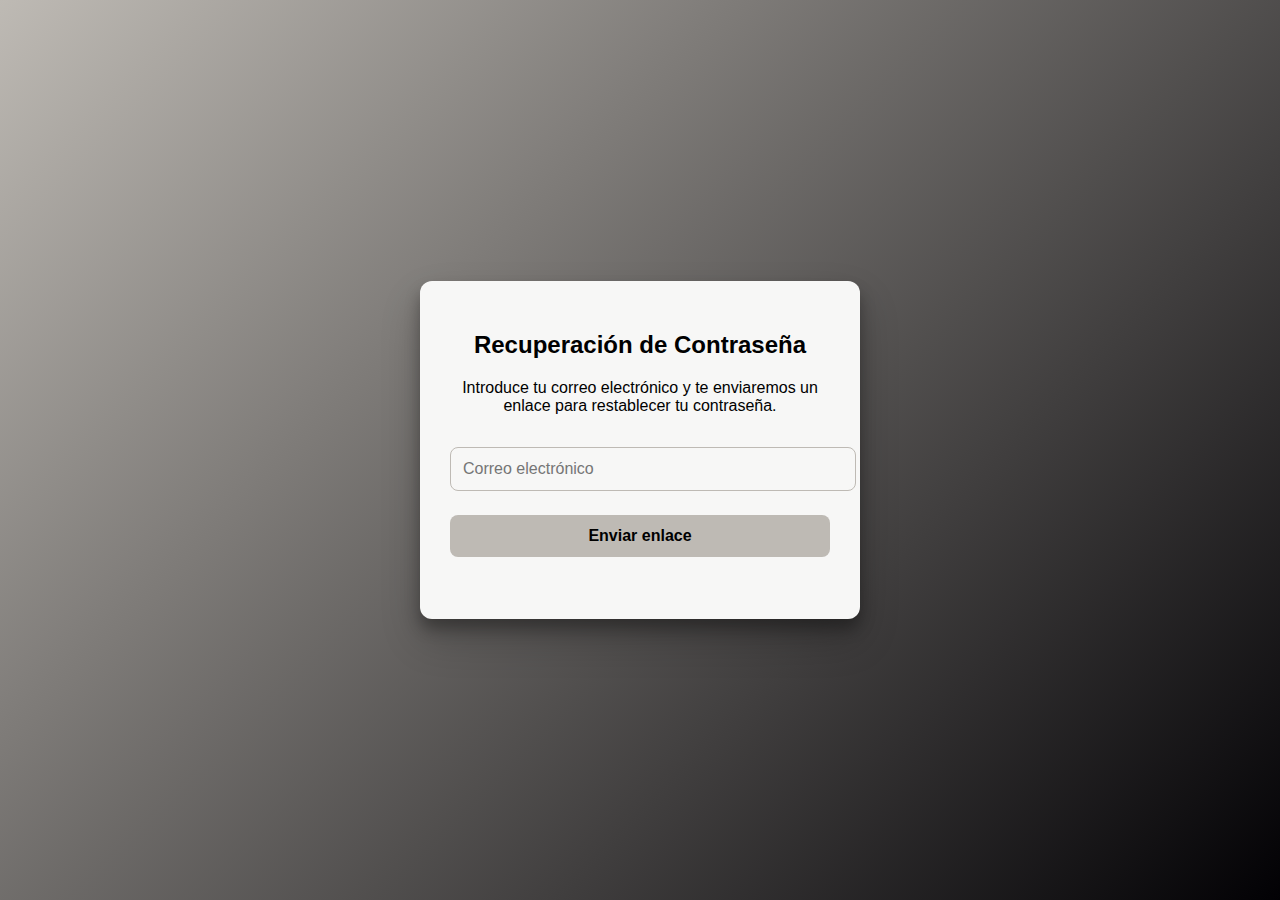
<file: contraseña.html>
<!DOCTYPE html>
<html lang="es">
<head>
  <meta charset="UTF-8">
  <meta name="viewport" content="width=device-width, initial-scale=1.0">
  <title>Recuperación de Contraseña</title>
  <link rel="stylesheet" href="contraseña.css">
</head>
<body>

<div class="container">
  <h2>Recuperación de Contraseña</h2>
  <p>Introduce tu correo electrónico y te enviaremos un enlace para restablecer tu contraseña.</p>
  
  <form id="resetForm">
    <input type="email" id="email" placeholder="Correo electrónico" required>
    <button type="button" onclick="sendPasswordReset()">Enviar enlace</button>
  </form>
  
  <p class="message" id="message"></p>
</div>

<script>
  function sendPasswordReset() {
    const email = document.getElementById("email").value;
    const messageElement = document.getElementById("message");
    
    if (email) {
      // Simulación de envío (Aquí es donde integras con el backend)
      messageElement.textContent = "Si este correo está registrado, recibirás un enlace de recuperación.";
      
      // Aquí podrías hacer una llamada AJAX o fetch al backend para procesar la recuperación
      // Ejemplo:
      // fetch('/enviar-recuperacion', {
      //   method: 'POST',
      //   headers: { 'Content-Type': 'application/json' },
      //   body: JSON.stringify({ email })
      // })
      // .then(response => response.json())
      // .then(data => {
      //   messageElement.textContent = data.message;
      // });
    } else {
      messageElement.textContent = "Por favor, introduce un correo electrónico válido.";
    }
  }
</script>

</body>
</html>
</file>
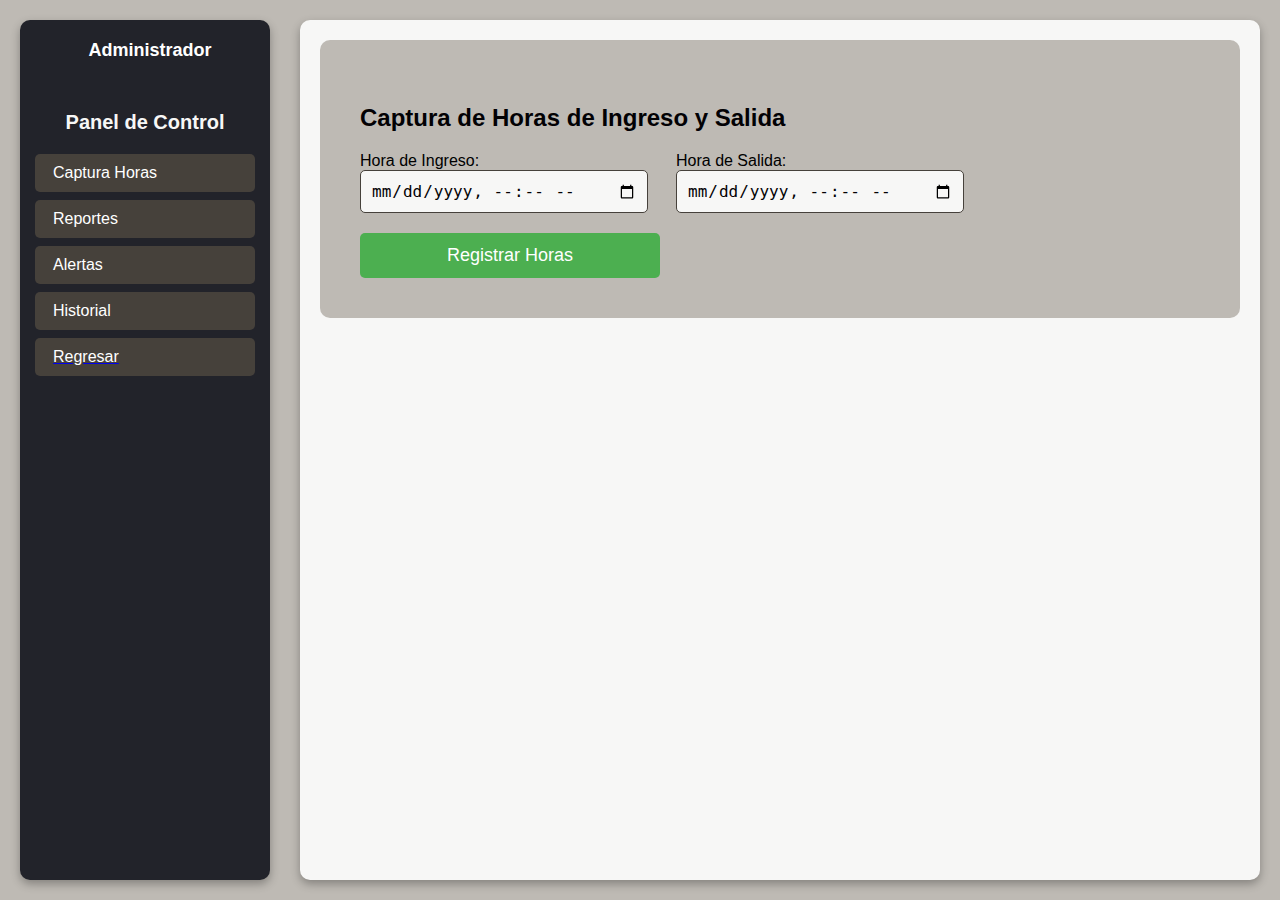
<file: panel de control.html>
<!DOCTYPE html>
<html lang="es">
<head>
    <meta charset="UTF-8">
    <meta name="viewport" content="width=device-width, initial-scale=1.0">
    <title>Panel de Control</title>
    <link rel="stylesheet" href="panel de control.css">

</head>
<body>
    <div class="main-container">
        <div class="sidebar">
            <div class="admin-icon">
                <i class="fas fa-user-circle"></i>
                <span>Administrador</span>
            </div>
            <h2>Panel de Control</h2>
            <button onclick="toggleSection('capturaHoras')"><i class="fas fa-clock"></i>Captura Horas</button>
            <button onclick="toggleSection('reportes')"><i class="fas fa-chart-line"></i>Reportes</button>
            <button onclick="toggleSection('alertas')"><i class="fas fa-exclamation-triangle"></i>Alertas</button>
            <button onclick="toggleSection('historial')"><i class="fas fa-history"></i>Historial</button>
            <a href="inicio de sesion.html">
                <button><i class="fas fa-sign-out-alt"></i>Regresar</button>
            </a>
        </div>

        <div class="content">
            <div id="capturaHoras" class="section-box">
                <h3>Captura de Horas de Ingreso y Salida</h3>
                <div class="hora-container">
                    <div class="hora-input">
                        <label for="horaIngreso">Hora de Ingreso:</label>
                        <input type="datetime-local" id="horaIngreso">
                    </div>
                    <div class="hora-input">
                        <label for="horaSalida">Hora de Salida:</label>
                        <input type="datetime-local" id="horaSalida">
                    </div>
                </div>
                <button class="register" onclick="registrarHoras()">Registrar Horas</button>
                <div id="mensajeExitoso">Captura de hora exitosa</div>
            </div>

            <div id="reportes" class="section-box">
                <h3>Generación de Reportes</h3>
                <p>Aquí podrás generar reportes detallados basados en los registros.</p>
            </div>

            <div id="alertas" class="section-box">
                <h3>Alertas Importantes</h3>
                <p>Aquí se mostrarán las alertas importantes.</p>
            </div>

            <div id="historial" class="section-box">
                <h3>Historial de Registros</h3>
                <table id="historialLista" class="historial-table">
                    <thead>
                        <tr>
                            <th>Fecha</th>
                            <th>Hora de Ingreso</th>
                            <th>Hora de Salida</th>
                        </tr>
                    </thead>
                    <tbody></tbody>
                </table>
            </div>
        </div>
    </div>

    <script>
        let registros = [];

        function formatearFechaHoraLocal(fechaHora) {
            const opciones = {
                timeZone: 'America/Bogota',
                year: 'numeric', month: '2-digit', day: '2-digit',
                hour: '2-digit', minute: '2-digit',
                hour12: true
            };
            return new Date(fechaHora).toLocaleString('es-CO', opciones);
        }

        function registrarHoras() {
            const horaIngreso = document.getElementById('horaIngreso').value;
            const horaSalida = document.getElementById('horaSalida').value;

            if (horaIngreso && horaSalida) {
                const fechaIngreso = formatearFechaHoraLocal(horaIngreso);
                const fechaSalida = formatearFechaHoraLocal(horaSalida);

                registros.push({ fecha: new Date().toLocaleDateString('es-CO'), ingreso: fechaIngreso, salida: fechaSalida });
                document.getElementById('horaIngreso').value = '';
                document.getElementById('horaSalida').value = '';

                const mensajeExitoso = document.getElementById('mensajeExitoso');
                mensajeExitoso.style.display = 'block';
                setTimeout(() => { mensajeExitoso.style.display = 'none'; }, 3000);
                actualizarHistorial();
            } else {
                alert('Por favor, ingresa ambas horas.');
            }
        }

        function actualizarHistorial() {
            const tbody = document.querySelector('#historialLista tbody');
            tbody.innerHTML = '';
            registros.forEach(registro => {
                const row = document.createElement('tr');
                row.innerHTML = `
                    <td>${registro.fecha}</td>
                    <td>${registro.ingreso}</td>
                    <td>${registro.salida}</td>
                `;
                tbody.appendChild(row);
            });
        }

        function toggleSection(sectionId) {
            document.querySelectorAll('.section-box').forEach(section => {
                section.classList.remove('active');
            });
            document.getElementById(sectionId).classList.add('active');
        }

        window.onload = () => {
            toggleSection('capturaHoras');
        };
    </script>
</body>
</html>
</file>
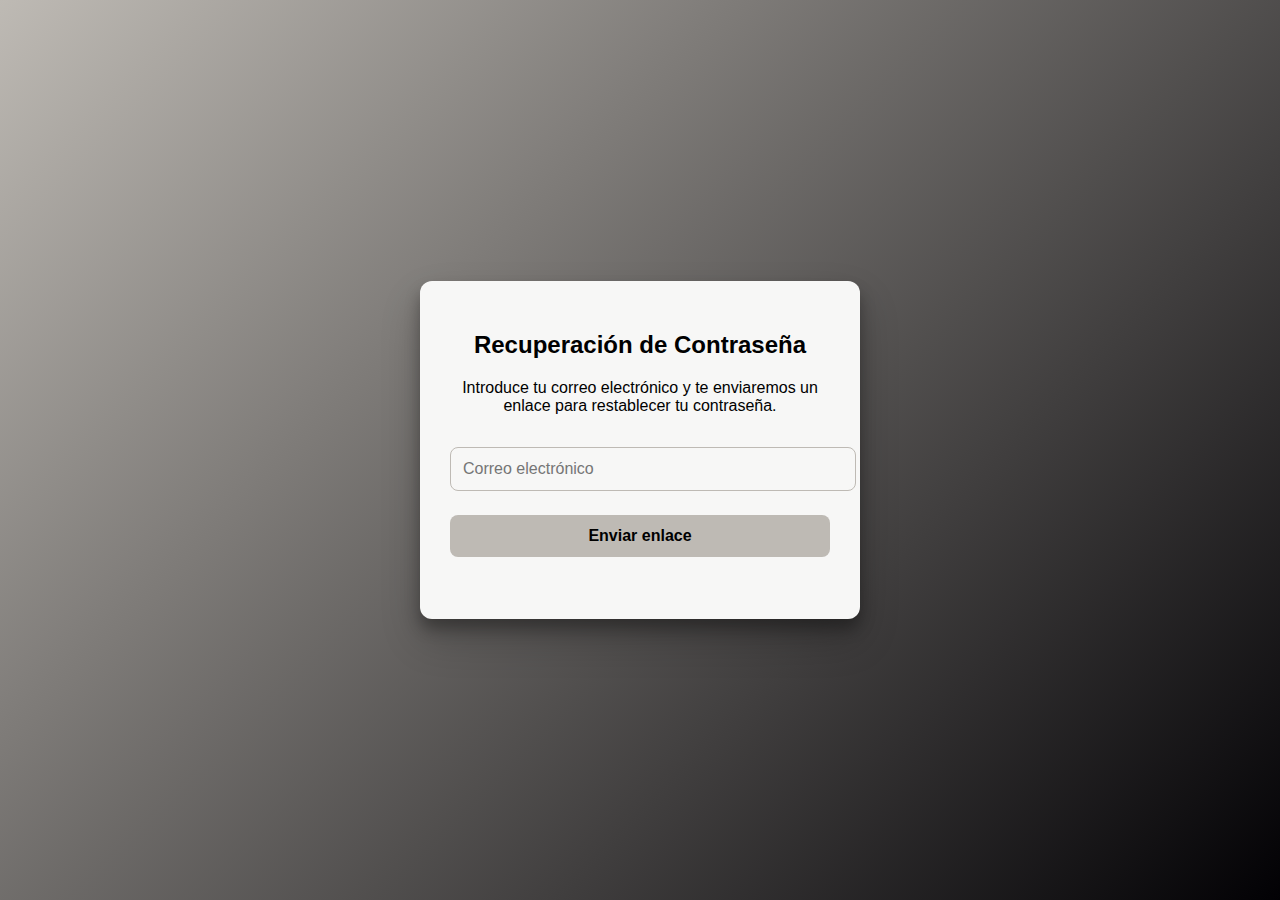
<file: src/contraseña.html>
<!DOCTYPE html>
<html lang="es">

<head>
  <meta charset="UTF-8">
  <meta name="viewport" content="width=device-width, initial-scale=1.0">
  <title>Recuperación de Contraseña</title>
  <link rel="stylesheet" href="css/contraseña.css">
  <link rel="shortcut icon" href="https://i.ibb.co/9rLpnPS/IMG-20240911-WA0053.jpg">
</head>

<body>

  <div class="password-recovery">
    <h2 class="password-recovery__title">Recuperación de Contraseña</h2>
    <p class="password-recovery__description">Introduce tu correo electrónico y te enviaremos un enlace para restablecer
      tu contraseña.</p>

    <form class="password-recovery__form" id="resetForm">
      <input class="password-recovery__input" type="email" id="email" placeholder="Correo electrónico" required>
      <button class="password-recovery__button" type="button" onclick="sendPasswordReset()">Enviar enlace</button>
    </form>

    <p class="password-recovery__message" id="message"></p>
  </div>

  <script>
    function sendPasswordReset() {
      const email = document.getElementById("email").value;
      const messageElement = document.getElementById("message");

      if (email) {
        // Simulación de envío (Aquí es donde integras con el backend)
        messageElement.textContent = "Si este correo está registrado, recibirás un enlace de recuperación.";

        // Aquí podrías hacer una llamada AJAX o fetch al backend para procesar la recuperación
        // Ejemplo:
        // fetch('/enviar-recuperacion', {
        //   method: 'POST',
        //   headers: { 'Content-Type': 'application/json' },
        //   body: JSON.stringify({ email })
        // })
        // .then(response => response.json())
        // .then(data => {
        //   messageElement.textContent = data.message;
        // });
      } else {
        messageElement.textContent = "Por favor, introduce un correo electrónico válido.";
      }
    }
  </script>

</body>

</html>
</file>
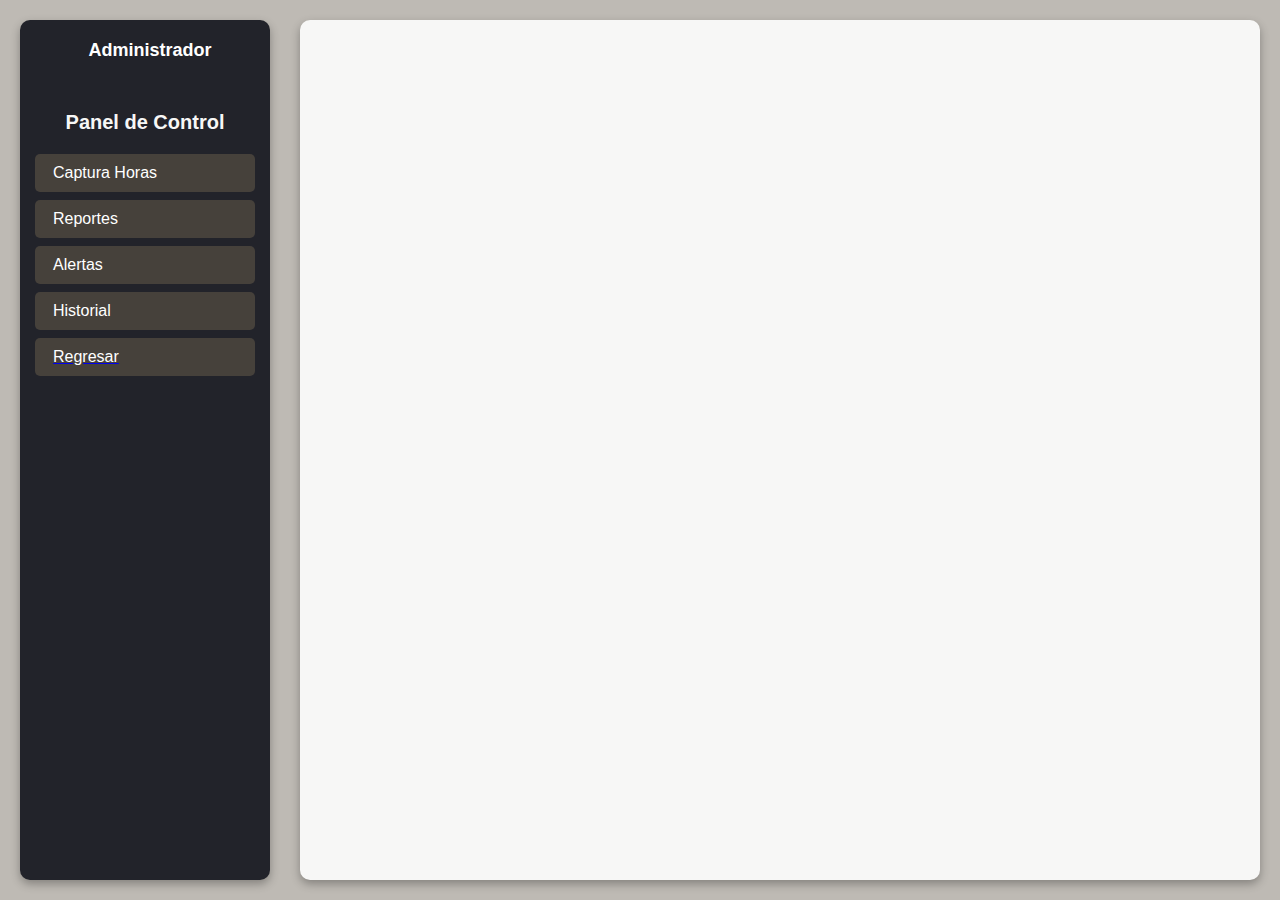
<file: src/panel de control.html>
<!DOCTYPE html>
<html lang="es">

<head>
    <meta charset="UTF-8">
    <meta name="viewport" content="width=device-width, initial-scale=1.0">
    <title>Panel de Control</title>
    <link rel="stylesheet" href="css/panel de control.css">
    <link rel="shortcut icon" href="https://i.ibb.co/9rLpnPS/IMG-20240911-WA0053.jpg">
</head>

<body>
    <div class="main-container">
        <div class="sidebar">
            <div class="sidebar__admin-icon">
                <i class="sidebar__admin-icon--image fas fa-user-circle"></i>
                <span class="sidebar__admin-icon--text">Administrador</span>
            </div>
            <h2 class="sidebar__title">Panel de Control</h2>
            <button class="sidebar__button" onclick="toggleSection('capturaHoras')">
                <i class="sidebar__button-icon fas fa-clock"></i>Captura Horas
            </button>
            <button class="sidebar__button" onclick="toggleSection('reportes')">
                <i class="sidebar__button-icon fas fa-chart-line"></i>Reportes
            </button>
            <button class="sidebar__button" onclick="toggleSection('alertas')">
                <i class="sidebar__button-icon fas fa-exclamation-triangle"></i>Alertas
            </button>
            <button class="sidebar__button" onclick="toggleSection('historial')">
                <i class="sidebar__button-icon fas fa-history"></i>Historial
            </button>
            <a href="inicio de sesion.html">
                <button class="sidebar__button sidebar__button--logout">
                    <i class="sidebar__button-icon fas fa-sign-out-alt"></i>Regresar
                </button>
            </a>
        </div>

        <div class="content">
            <div id="capturaHoras" class="content__section content__section--active">
                <h3 class="content__section-title">Captura de Horas de Ingreso y Salida</h3>
                <div class="content__hora-container">
                    <div class="content__hora-input">
                        <label class="content__hora-label" for="horaIngreso">Hora de Ingreso:</label>
                        <input class="content__hora-field" type="datetime-local" id="horaIngreso">
                    </div>
                    <div class="content__hora-input">
                        <label class="content__hora-label" for="horaSalida">Hora de Salida:</label>
                        <input class="content__hora-field" type="datetime-local" id="horaSalida">
                    </div>
                </div>
                <button class="content__register" onclick="registrarHoras()">Registrar Horas</button>
                <div id="mensajeExitoso" class="content__mensaje">Captura de hora exitosa</div>
            </div>

            <div id="reportes" class="content__section">
                <h3 class="content__section-title">Generación de Reportes</h3>
                <p class="content__section-text">Aquí podrás generar reportes detallados basados en los registros.</p>
            </div>

            <div id="alertas" class="content__section">
                <h3 class="content__section-title">Alertas Importantes</h3>
                <p class="content__section-text">Aquí se mostrarán las alertas importantes.</p>
            </div>

            <div id="historial" class="content__section">
                <h3 class="content__section-title">Historial de Registros</h3>
                <table id="historialLista" class="content__historial-table">
                    <thead>
                        <tr>
                            <th class="content__historial-header">Fecha</th>
                            <th class="content__historial-header">Hora de Ingreso</th>
                            <th class="content__historial-header">Hora de Salida</th>
                        </tr>
                    </thead>
                    <tbody class="content__historial-body"></tbody>
                </table>
            </div>
        </div>
    </div>

    <script>
        document.addEventListener("DOMContentLoaded", () => {
            let registros = [];

            // Formatear fecha y hora al estilo local
            function formatearFechaHoraLocal(fechaHora) {
                const opciones = {
                    timeZone: 'America/Bogota',
                    year: 'numeric',
                    month: '2-digit',
                    day: '2-digit',
                    hour: '2-digit',
                    minute: '2-digit',
                    hour12: true
                };
                return new Date(fechaHora).toLocaleString('es-CO', opciones);
            }

            // Registrar horas de ingreso y salida
            function registrarHoras() {
                const horaIngreso = document.getElementById('horaIngreso').value;
                const horaSalida = document.getElementById('horaSalida').value;

                if (horaIngreso && horaSalida) {
                    const fechaIngreso = formatearFechaHoraLocal(horaIngreso);
                    const fechaSalida = formatearFechaHoraLocal(horaSalida);

                    registros.push({
                        fecha: new Date().toLocaleDateString('es-CO'),
                        ingreso: fechaIngreso,
                        salida: fechaSalida
                    });

                    document.getElementById('horaIngreso').value = '';
                    document.getElementById('horaSalida').value = '';

                    const mensajeExitoso = document.getElementById('mensajeExitoso');
                    mensajeExitoso.style.display = 'block';
                    setTimeout(() => {
                        mensajeExitoso.style.display = 'none';
                    }, 3000);

                    actualizarHistorial();
                } else {
                    alert('Por favor, ingresa ambas horas.');
                }
            }

            // Actualizar tabla de historial
            function actualizarHistorial() {
                const tbody = document.querySelector('.content__historial-body');
                tbody.innerHTML = ''; // Limpia el contenido previo

                registros.forEach(registro => {
                    const row = document.createElement('tr');
                    row.innerHTML = `
                <td>${registro.fecha}</td>
                <td>${registro.ingreso}</td>
                <td>${registro.salida}</td>
            `;
                    tbody.appendChild(row);
                });
            }

            // Cambiar de sección
            function toggleSection(sectionId) {
                document.querySelectorAll('.content__section').forEach(section => {
                    section.classList.remove('content__section--active');
                });

                const targetSection = document.getElementById(sectionId);
                if (targetSection) {
                    targetSection.classList.add('content__section--active');
                }
            }

            // Inicializar evento de registro de horas
            document.querySelector('.content__register').addEventListener('click', registrarHoras);

            // Inicializar navegación de botones
            document.querySelectorAll('.sidebar__button').forEach(button => {
                button.addEventListener('click', (event) => {
                    const sectionId = event.currentTarget.getAttribute('onclick').match(/'(.+)'/)[1];
                    toggleSection(sectionId);
                });
            });

            // Mostrar la sección "Captura Horas" al cargar la página
            toggleSection('captura-horas');
        });

    </script>
</body>

</html>
</file>
<file: contraseña.css>
/* Fondo general y tipografía */
body {
    font-family: Arial, sans-serif;
    display: flex;
    justify-content: center;
    align-items: center;
    height: 100vh;
    margin: 0;
    background: linear-gradient(135deg, #bebab4, #020104); /* Degradado de fondo */
    color: #000; /* Texto en negro */
  }
  
  .container {
    background-color: #f7f7f6; /* Fondo del contenedor */
    padding: 30px;
    border-radius: 12px;
    box-shadow: 0px 10px 15px rgba(0, 0, 0, 0.3), 
                0px 20px 40px rgba(0, 0, 0, 0.2); /* Sombras detalladas */
    max-width: 380px;
    text-align: center;
    transition: transform 0.3s ease;
  }
  
  .container:hover {
    transform: scale(1.02); /* Ligero aumento al pasar el mouse */
  }
  
  h2 {
    color: #000; /* Título en negro */
    font-weight: bold;
    margin-bottom: 20px;
  }
  
  p {
    color: #000; /* Texto explicativo en negro */
    margin-bottom: 20px;
  }
  
  /* Estilo de los inputs */
  input[type="email"] {
    width: 100%;
    padding: 12px;
    margin: 12px 0;
    border: 1px solid #bebab4; /* Borde de los inputs */
    border-radius: 8px;
    background-color: #f7f7f6; /* Fondo claro en inputs */
    color: #000; /* Texto negro en inputs */
    font-size: 1em;
    transition: all 0.3s ease;
  }
  
  input[type="email"]:focus {
    border-color: #bebab4; /* Cambia el borde al enfocar */
    outline: none;
    box-shadow: 0px 4px 8px rgba(0, 0, 0, 0.3);
  }
  
  /* Estilo del botón */
  button {
    width: 100%;
    padding: 12px;
    margin: 12px 0;
    border: none;
    border-radius: 8px;
    background-color: #bebab4; /* Fondo del botón */
    color: #000; /* Texto en negro en botón */
    font-size: 1em;
    font-weight: bold;
    cursor: pointer;
    transition: background-color 0.3s ease, color 0.3s ease;
  }
  
  button:hover {
    background-color: #22232a; /* Fondo al pasar el mouse */
    color: #f7f7f6; /* Texto al pasar el mouse */
  }
  
  .message {
    color: #000; /* Color del mensaje */
    font-size: 0.9em;
    margin-top: 15px;
    font-style: italic;
  }
</file>
<file: panel de control.css>
/* Tus estilos CSS */
  body {
    font-family: Arial, sans-serif;
    margin: 0;
    padding: 0;
    background-color: #bebab4;
    display: flex;
    height: 100vh;
}

/* Contenedor principal */
.main-container {
    display: flex;
    flex: 1;
    padding: 20px; /* Espacio alrededor del contenedor */
}

/* Barra lateral más grande */
.sidebar {
    width: 250px; /* Ancho del panel incrementado */
    background-color: #22232a;
    color: white;
    height: 100%;
    padding: 20px 15px; /* Espacio interno ajustado */
    box-sizing: border-box;
    border-radius: 10px; /* Esquinas redondeadas */
    margin-right: 30px; /* Espacio a la derecha incrementado */
    box-shadow: 0 4px 10px rgba(0, 0, 0, 0.3); /* Sombra para el recuadro */
}

.admin-icon {
    display: flex;
    align-items: center;
    margin-bottom: 50px; /* Menos espacio */
    justify-content: center;
}

.admin-icon i {
    font-size: 54px; /* Icono más pequeño */
    margin-right: 10px;
}

.admin-icon span {
    font-size: 18px; /* Texto más pequeño */
    font-weight: bold;
}

.sidebar h2 {
    text-align: center;
    color: #f7f7f6;
    margin-bottom: 20px;
    font-size: 20px; /* Título más pequeño */
}

.sidebar button {
    background-color: #46413b;
    color: white;
    border: none;
    padding: 10px 10px; /* Botones más pequeños */
    margin: 8px 0;
    width: 100%;
    text-align: left;
    cursor: pointer;
    font-size: 16px; /* Letra más pequeña */
    border-radius: 5px;
    display: flex;
    align-items: center;
    gap: 8px;
    transition: background-color 0.3s ease;
}

.sidebar button:hover {
    background-color: #020104;
}

.back-button {
    background-color: #46413b;
    color: white;
    padding: 10px 10px;
    margin: 8px 0;
    width: 100%;
    text-align: left;
    cursor: pointer;
    font-size: 16px;
    border: none;
    border-radius: 5px;
    display: flex;
    align-items: center;
    gap: 8px;
    transition: background-color 0.3s ease;
}

.back-button:hover {
    background-color: #020104;
}

/* Contenido principal */
.content {
    flex-grow: 1;
    padding: 20px;
    overflow-y: auto; /* Permite el desplazamiento vertical */
    box-sizing: border-box;
    display: flex; /* Cambiado a flex para que los elementos estén uno debajo del otro */
    flex-direction: column; /* Coloca las secciones en una columna */
    gap: 20px; /* Espacio entre secciones */
    background-color: #f7f7f6; /* Color de fondo más claro */
    border-radius: 10px; /* Esquinas redondeadas */
    box-shadow: 0 4px 10px rgba(0, 0, 0, 0.3); /* Sombra para el recuadro */
}

/* Estilos para los recuadros de cada sección */
.section-box {
    padding: 40px;
    border-radius: 10px;
    background-color: #bebab4; /* Color de fondo de las secciones */
    display: none; /* Inicialmente oculto */
}

.section-box.active {
    display: block; /* Solo se muestra la sección activa */
}

h3 {
    color: #020104;
    font-size: 24px;
    margin-bottom: 20px;
}

/* Estilo para los campos de captura de hora */
.hora-container {
    display: flex; /* Habilita el uso de flexbox */
    gap: 50px; /* Espacio entre los inputs */
}

.hora-input {
    display: flex;
    flex-direction: column; /* Asegura que la etiqueta esté encima del input */
    max-width: 300px; /* Puedes ajustar este tamaño según tus necesidades */
}

input[type="datetime-local"] {
    padding: 10px;
    font-size: 16px;
    width: 100%;
    border-radius: 5px;
    border: 1px solid #46413b;
    background-color: #f7f7f6;
    color: #020104;
}

.register {
    background-color: #4CAF50;
    color: white;
    padding: 12px 20px;
    font-size: 18px;
    border: none;
    cursor: pointer;
    border-radius: 5px;
    width: 100%;
    max-width: 300px;
    margin-top: 20px;
}

.register:hover {
    background-color: #45a049;
}

#mensajeExitoso {
    display: none;
    padding: 10px;
    margin-top: 20px;
    background-color: #4CAF50;
    color: white;
    border-radius: 5px;
    font-weight: bold;
    max-width: 300px;
}

/* Estilo para la tabla de historial */
.historial-table {
    width: 100%;
    max-width: 600px;
    border-collapse: collapse;
    margin-top: 20px;
}

.historial-table th, .historial-table td {
    padding: 12px;
    text-align: center;
    border: 1px solid #46413b;
}

.historial-table th {
    background-color: #46413b;
    color: white;
}

.historial-table tr:nth-child(even) {
    background-color: #f7f7f6;
}

.historial-table tr:nth-child(odd) {
    background-color: #bebab4;
}

.historial-table td {
    font-size: 16px;
    color: #020104;
}
</file>
<file: src/css/contraseña.css>
/* Fondo general y tipografía */
body {
  font-family: Arial, sans-serif;
  display: flex;
  justify-content: center;
  align-items: center;
  height: 100vh;
  margin: 0;
  background: linear-gradient(135deg, #bebab4, #020104);
  /* Degradado de fondo */
  color: #000;
  /* Texto en negro */
}

/* Contenedor principal del bloque */
.password-recovery {
  background-color: #f7f7f6;
  /* Fondo del contenedor */
  padding: 30px;
  border-radius: 12px;
  box-shadow: 0px 10px 15px rgba(0, 0, 0, 0.3),
    0px 20px 40px rgba(0, 0, 0, 0.2);
  /* Sombras detalladas */
  max-width: 380px;
  text-align: center;
  transition: transform 0.3s ease;
}

.password-recovery:hover {
  transform: scale(1.02);
  /* Ligero aumento al pasar el mouse */
}

/* Estilos del título */
.password-recovery__title {
  color: #000;
  /* Título en negro */
  font-weight: bold;
  margin-bottom: 20px;
}

/* Estilos de la descripción */
.password-recovery__description {
  color: #000;
  /* Texto explicativo en negro */
  margin-bottom: 20px;
}

/* Estilos del formulario */
.password-recovery__form {
  margin-bottom: 20px;
}

/* Estilos de los inputs */
.password-recovery__input {
  width: 100%;
  padding: 12px;
  margin: 12px 0;
  border: 1px solid #bebab4;
  /* Borde de los inputs */
  border-radius: 8px;
  background-color: #f7f7f6;
  /* Fondo claro en inputs */
  color: #000;
  /* Texto negro en inputs */
  font-size: 1em;
  transition: all 0.3s ease;
}

.password-recovery__input:focus {
  border-color: #bebab4;
  /* Cambia el borde al enfocar */
  outline: none;
  box-shadow: 0px 4px 8px rgba(0, 0, 0, 0.3);
}

/* Estilos del botón */
.password-recovery__button {
  width: 100%;
  padding: 12px;
  margin: 12px 0;
  border: none;
  border-radius: 8px;
  background-color: #bebab4;
  /* Fondo del botón */
  color: #000;
  /* Texto en negro en botón */
  font-size: 1em;
  font-weight: bold;
  cursor: pointer;
  transition: background-color 0.3s ease, color 0.3s ease;
}

.password-recovery__button:hover {
  background-color: #22232a;
  /* Fondo al pasar el mouse */
  color: #f7f7f6;
  /* Texto al pasar el mouse */
}

/* Estilo del mensaje */
.password-recovery__message {
  color: #000;
  /* Color del mensaje */
  font-size: 0.9em;
  margin-top: 15px;
  font-style: italic;
}
</file>
<file: src/css/panel de control.css>
body {
    font-family: Arial, sans-serif;
    margin: 0;
    padding: 0;
    background-color: #bebab4;
    display: flex;
    height: 100vh;
}

/* Contenedor principal */
.main-container {
    display: flex;
    flex: 1;
    padding: 20px;
}

/* Barra lateral */
.sidebar {
    width: 250px;
    background-color: #22232a;
    color: white;
    height: 100%;
    padding: 20px 15px;
    box-sizing: border-box;
    border-radius: 10px;
    margin-right: 30px;
    box-shadow: 0 4px 10px rgba(0, 0, 0, 0.3);
}

.sidebar__admin-icon {
    display: flex;
    align-items: center;
    margin-bottom: 50px;
    justify-content: center;
}

.sidebar__admin-icon--image {
    font-size: 54px;
    margin-right: 10px;
}

.sidebar__admin-icon--text {
    font-size: 18px;
    font-weight: bold;
}

.sidebar__title {
    text-align: center;
    color: #f7f7f6;
    margin-bottom: 20px;
    font-size: 20px;
}

.sidebar__button {
    background-color: #46413b;
    color: white;
    border: none;
    padding: 10px 10px;
    margin: 8px 0;
    width: 100%;
    text-align: left;
    cursor: pointer;
    font-size: 16px;
    border-radius: 5px;
    display: flex;
    align-items: center;
    gap: 8px;
    transition: background-color 0.3s ease;
}

.sidebar__button:hover {
    background-color: #020104;
}

.sidebar__button--logout {
    background-color: #46413b;
    color: white;
    padding: 10px 10px;
    margin: 8px 0;
    width: 100%;
    text-align: left;
    cursor: pointer;
    font-size: 16px;
    border: none;
    border-radius: 5px;
    display: flex;
    align-items: center;
    gap: 8px;
    transition: background-color 0.3s ease;
}

.sidebar__button--logout:hover {
    background-color: #020104;
}

/* Contenido principal */
.content {
    flex-grow: 1;
    padding: 20px;
    overflow-y: auto;
    box-sizing: border-box;
    display: flex;
    flex-direction: column;
    gap: 20px;
    background-color: #f7f7f6;
    border-radius: 10px;
    box-shadow: 0 4px 10px rgba(0, 0, 0, 0.3);
}

.content__section {
    padding: 40px;
    border-radius: 10px;
    background-color: #bebab4;
    display: none;
}

.content__section--active {
    display: block;
}

.content__section-title {
    color: #020104;
    font-size: 24px;
    margin-bottom: 20px;
}

/* Captura de horas */
.content__hora-container {
    display: flex;
    gap: 50px;
}

.content__hora-input {
    display: flex;
    flex-direction: column;
    max-width: 300px;
}

.content__hora-label {
    font-size: 16px;
    margin-bottom: 5px;
}

.content__hora-field {
    padding: 10px;
    font-size: 16px;
    width: 100%;
    border-radius: 5px;
    border: 1px solid #46413b;
    background-color: #f7f7f6;
    color: #020104;
}

.content__register {
    background-color: #4CAF50;
    color: white;
    padding: 12px 20px;
    font-size: 18px;
    border: none;
    cursor: pointer;
    border-radius: 5px;
    width: 100%;
    max-width: 300px;
    margin-top: 20px;
}

.content__register:hover {
    background-color: #45a049;
}

.content__mensaje {
    display: none;
    padding: 10px;
    margin-top: 20px;
    background-color: #4CAF50;
    color: white;
    border-radius: 5px;
    font-weight: bold;
    max-width: 300px;
}

/* Historial */
.content__historial-table {
    width: 100%;
    max-width: 600px;
    border-collapse: collapse;
    margin-top: 20px;
}

.content__historial-header {
    background-color: #46413b;
    color: white;
    padding: 12px;
    text-align: center;
    border: 1px solid #46413b;
}

.content__historial-body td {
    padding: 12px;
    text-align: center;
    border: 1px solid #46413b;
    font-size: 16px;
    color: #020104;
}

.content__historial-body tr:nth-child(even) {
    background-color: #f7f7f6;
}

.content__historial-body tr:nth-child(odd) {
    background-color: #bebab4;
}
</file>
